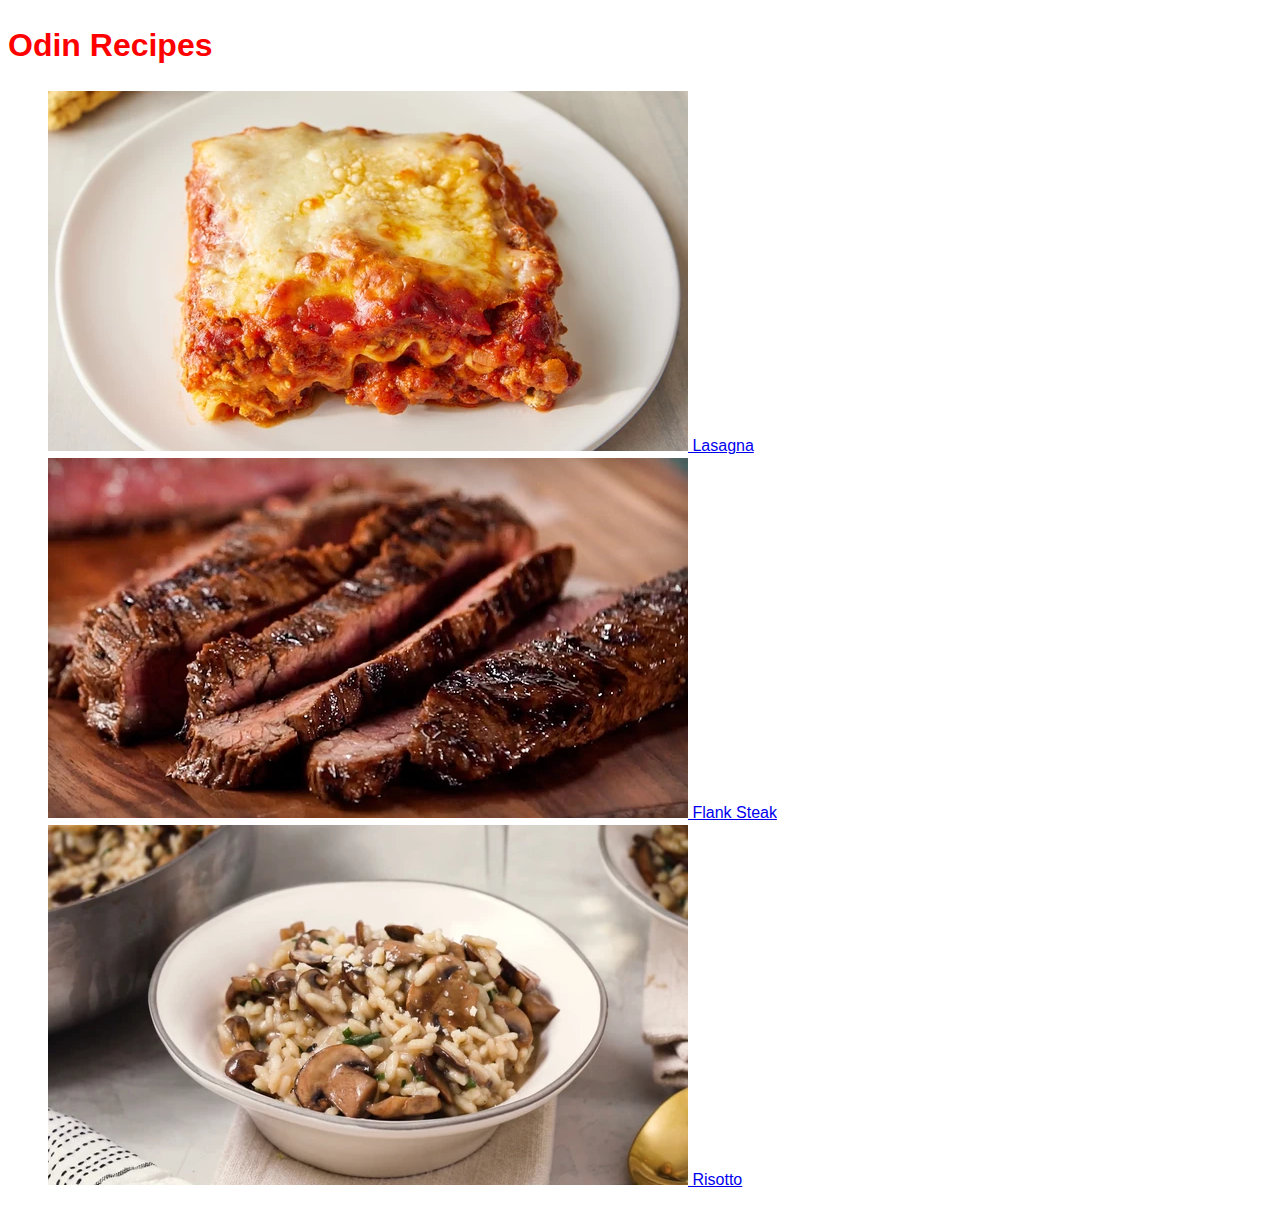
<file: index.html>
<!DOCTYPE html>
<html lang="en">
    <head>
        <meta charset="UTF-8">
        <meta name="viewport" content="width=device-width, initial-scale=1.0">
        <link rel="stylesheet" href="./styles.css">
        <title>Odin Recipes</title>
    </head>
    <body>
        <main>
            <h1 class="title">Odin Recipes</h1>
            <ul class="dish-list">
                <li>
                    <a href="./recipes/lasagna.html">
                        <img src="./images/lasagna.webp"> Lasagna
                    </a>
                </li>
                <li>
                    <a href="./recipes/steak.html"> 
                        <img src="./images/steak.webp"> Flank Steak
                    </a>
                </li>
                <li>
                    <a href="./recipes/risotto.html"> 
                        <img src="./images/risotto.webp"> Risotto
                    </a>
                </li>
            </ul>
        </main>
    </body>
</html>
</file>
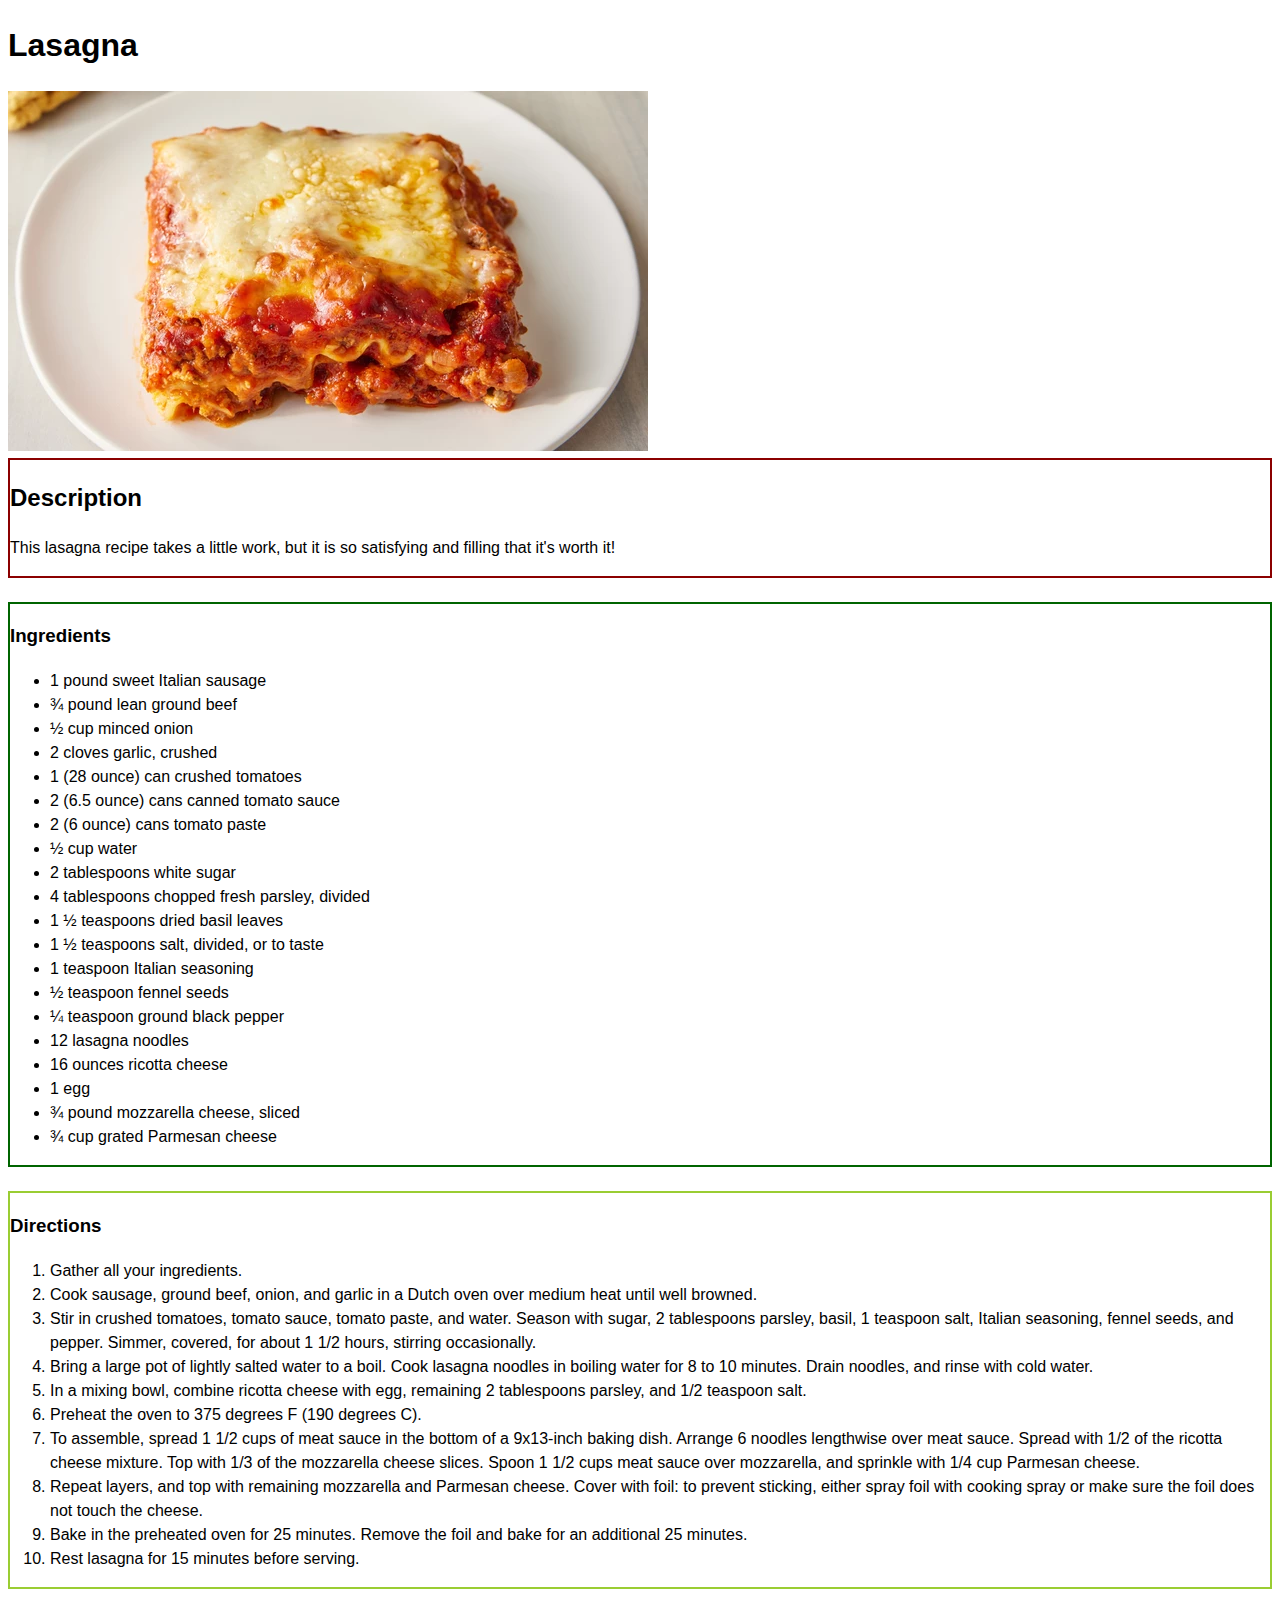
<file: recipes/lasagna.html>
<!DOCTYPE html>
<html lang="en">
    <head>
        <meta charset="UTF-8" />
        <meta name="viewport" content="width=device-width, initial-scale=1.0" />
        <title>Recipe Card</title>
        <link rel="stylesheet" href="../styles.css" />
    </head>
    <body>
        <h1 class="dish-text">Lasagna</h1>
        <img class="dish-img" src="../images/lasagna.webp">
        <div class="dish-desc">
            <h2>Description</h2>
            <p>This lasagna recipe takes a little work, but it is so satisfying and filling that it's worth it!</p>
        </div>
        <br>
        <div class="ingredients">
            <h3>Ingredients</h3>
            <ul>
                <li>1 pound sweet Italian sausage</li>
                <li>¾ pound lean ground beef</li>
                <li>½ cup minced onion</li>
                <li>2 cloves garlic, crushed</li>
                <li>1 (28 ounce) can crushed tomatoes</li>
                <li>2 (6.5 ounce) cans canned tomato sauce</li>
                <li>2 (6 ounce) cans tomato paste</li>
                <li>½ cup water</li>
                <li>2 tablespoons white sugar</li>
                <li>4 tablespoons chopped fresh parsley, divided</li>
                <li>1 ½ teaspoons dried basil leaves</li>
                <li>1 ½ teaspoons salt, divided, or to taste</li>
                <li>1 teaspoon Italian seasoning</li>
                <li>½ teaspoon fennel seeds</li>
                <li>¼ teaspoon ground black pepper</li>
                <li>12 lasagna noodles</li>
                <li>16 ounces ricotta cheese</li>
                <li>1 egg</li>
                <li>¾ pound mozzarella cheese, sliced</li>
                <li>¾ cup grated Parmesan cheese</li>
            </ul>
        </div>
        <br>
        <div class="directions">
            <h3>Directions</h3>
            <ol>
                <li>Gather all your ingredients.</li>
                <li>Cook sausage, ground beef, onion, and garlic in a Dutch oven over medium heat until well browned.</li>
                <li>Stir in crushed tomatoes, tomato sauce, tomato paste, and water. Season with sugar, 2 tablespoons parsley, basil, 1 teaspoon salt, Italian seasoning, fennel seeds, and pepper. Simmer, covered, for about 1 1/2 hours, stirring occasionally.</li>
                <li>Bring a large pot of lightly salted water to a boil. Cook lasagna noodles in boiling water for 8 to 10 minutes. Drain noodles, and rinse with cold water.</li>
                <li>In a mixing bowl, combine ricotta cheese with egg, remaining 2 tablespoons parsley, and 1/2 teaspoon salt.</li>
                <li>Preheat the oven to 375 degrees F (190 degrees C).</li>
                <li>To assemble, spread 1 1/2 cups of meat sauce in the bottom of a 9x13-inch baking dish. Arrange 6 noodles lengthwise over meat sauce. Spread with 1/2 of the ricotta cheese mixture. Top with 1/3 of the mozzarella cheese slices. Spoon 1 1/2 cups meat sauce over mozzarella, and sprinkle with 1/4 cup Parmesan cheese.</li>
                <li>Repeat layers, and top with remaining mozzarella and Parmesan cheese. Cover with foil: to prevent sticking, either spray foil with cooking spray or make sure the foil does not touch the cheese.</li>
                <li>Bake in the preheated oven for 25 minutes. Remove the foil and bake for an additional 25 minutes.</li>
                <li>Rest lasagna for 15 minutes before serving.</li>
            </ol>
        </div>
    </body>
</html>
</file>
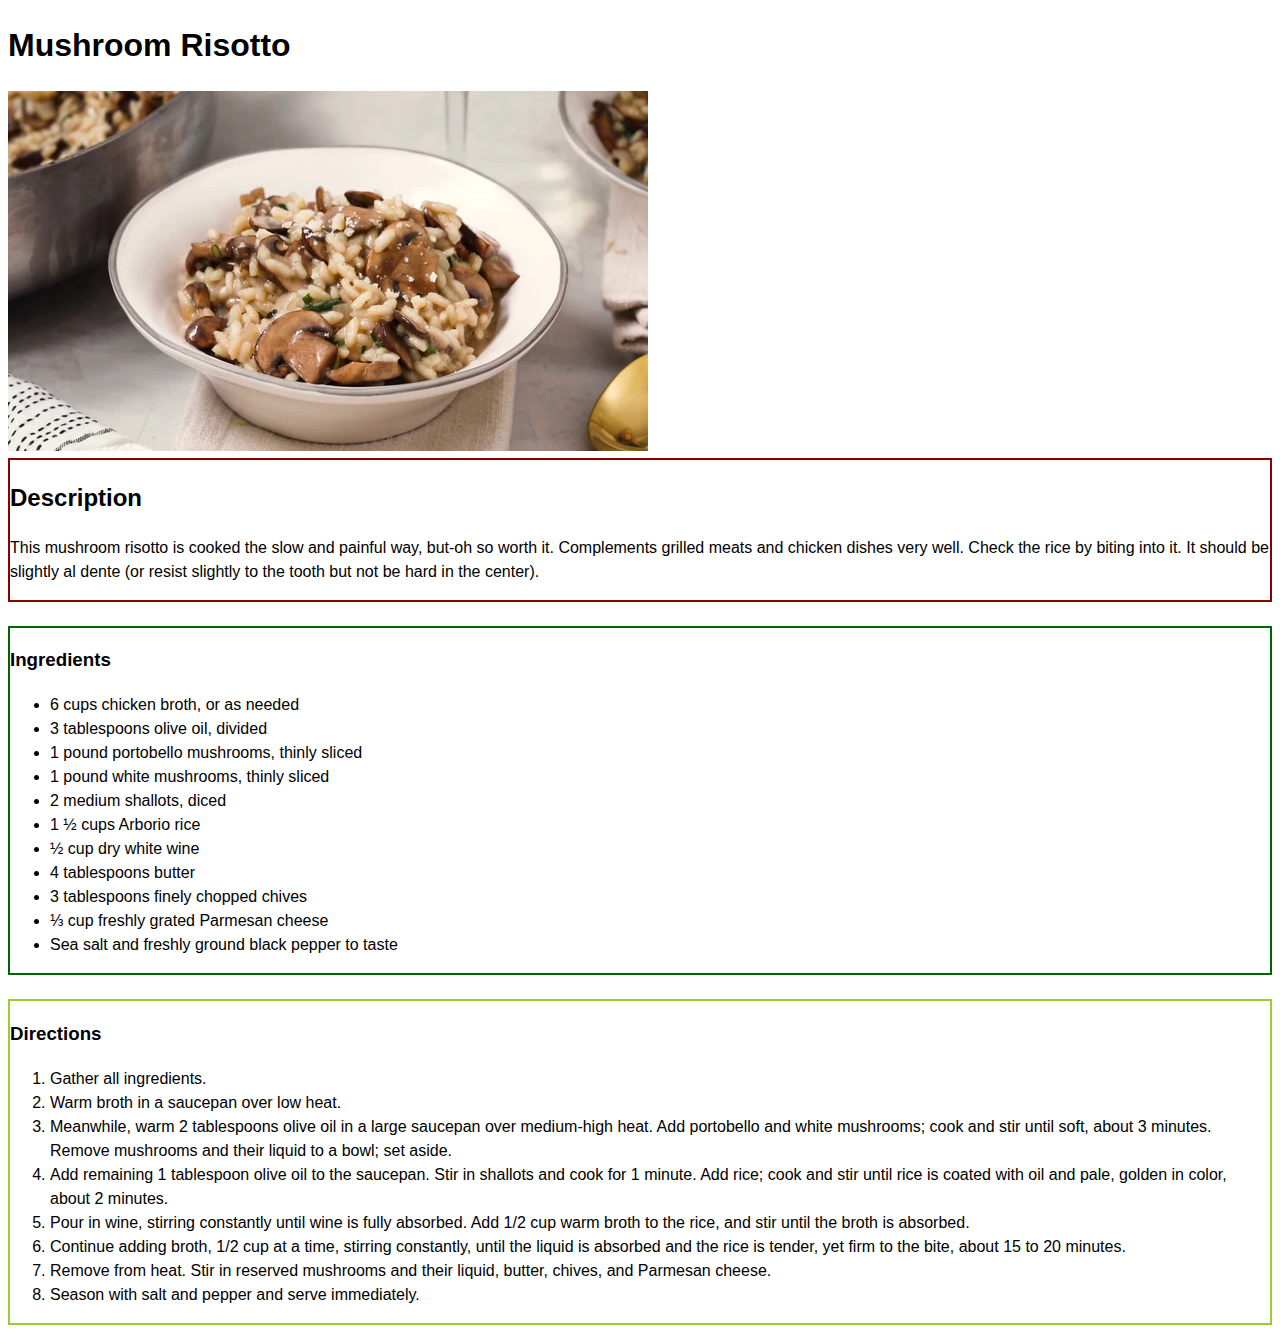
<file: recipes/risotto.html>
<!DOCTYPE html>
<html lang="en">
    <head>
        <meta charset="UTF-8" />
        <meta name="viewport" content="width=device-width, initial-scale=1.0" />
        <title>Recipe Card</title>
        <link rel="stylesheet" href="../styles.css" />
    </head>
    <body>
        <h1 class="dish-text">Mushroom Risotto</h1>
        <img class="dish-img" src="../images/risotto.webp">
        <div class="dish-desc">
            <h2>Description</h2>
            <p>This mushroom risotto is cooked the slow and painful way, but-oh so worth it. Complements grilled meats and chicken dishes very well. Check the rice by biting into it. It should be slightly al dente (or resist slightly to the tooth but not be hard in the center).</p>
        </div>
        <br>
        <div class="ingredients">
            <h3>Ingredients</h3>
            <ul>
                <li>6 cups chicken broth, or as needed</li>
                <li>3 tablespoons olive oil, divided</li>
                <li>1 pound portobello mushrooms, thinly sliced</li>
                <li>1 pound white mushrooms, thinly sliced</li>
                <li>2 medium shallots, diced</li>
                <li>1 ½ cups Arborio rice</li>
                <li>½ cup dry white wine</li>
                <li>4 tablespoons butter</li>
                <li>3 tablespoons finely chopped chives</li>
                <li>⅓ cup freshly grated Parmesan cheese</li>
                <li>Sea salt and freshly ground black pepper to taste</li>
            </ul>
        </div>
        <br>
        <div class="directions">
            <h3>Directions</h3>
            <ol>
                <li>Gather all ingredients.</li>
                <li>Warm broth in a saucepan over low heat.</li>
                <li>Meanwhile, warm 2 tablespoons olive oil in a large saucepan over medium-high heat. Add portobello and white mushrooms; cook and stir until soft, about 3 minutes. Remove mushrooms and their liquid to a bowl; set aside.</li>
                <li>Add remaining 1 tablespoon olive oil to the saucepan. Stir in shallots and cook for 1 minute. Add rice; cook and stir until rice is coated with oil and pale, golden in color, about 2 minutes.</li>
                <li>Pour in wine, stirring constantly until wine is fully absorbed. Add 1/2 cup warm broth to the rice, and stir until the broth is absorbed.</li>
                <li>Continue adding broth, 1/2 cup at a time, stirring constantly, until the liquid is absorbed and the rice is tender, yet firm to the bite, about 15 to 20 minutes.</li>
                <li>Remove from heat. Stir in reserved mushrooms and their liquid, butter, chives, and Parmesan cheese.</li>
                <li>Season with salt and pepper and serve immediately.</li>
            </ol>
        </div>
    </body>
</html>
</file>
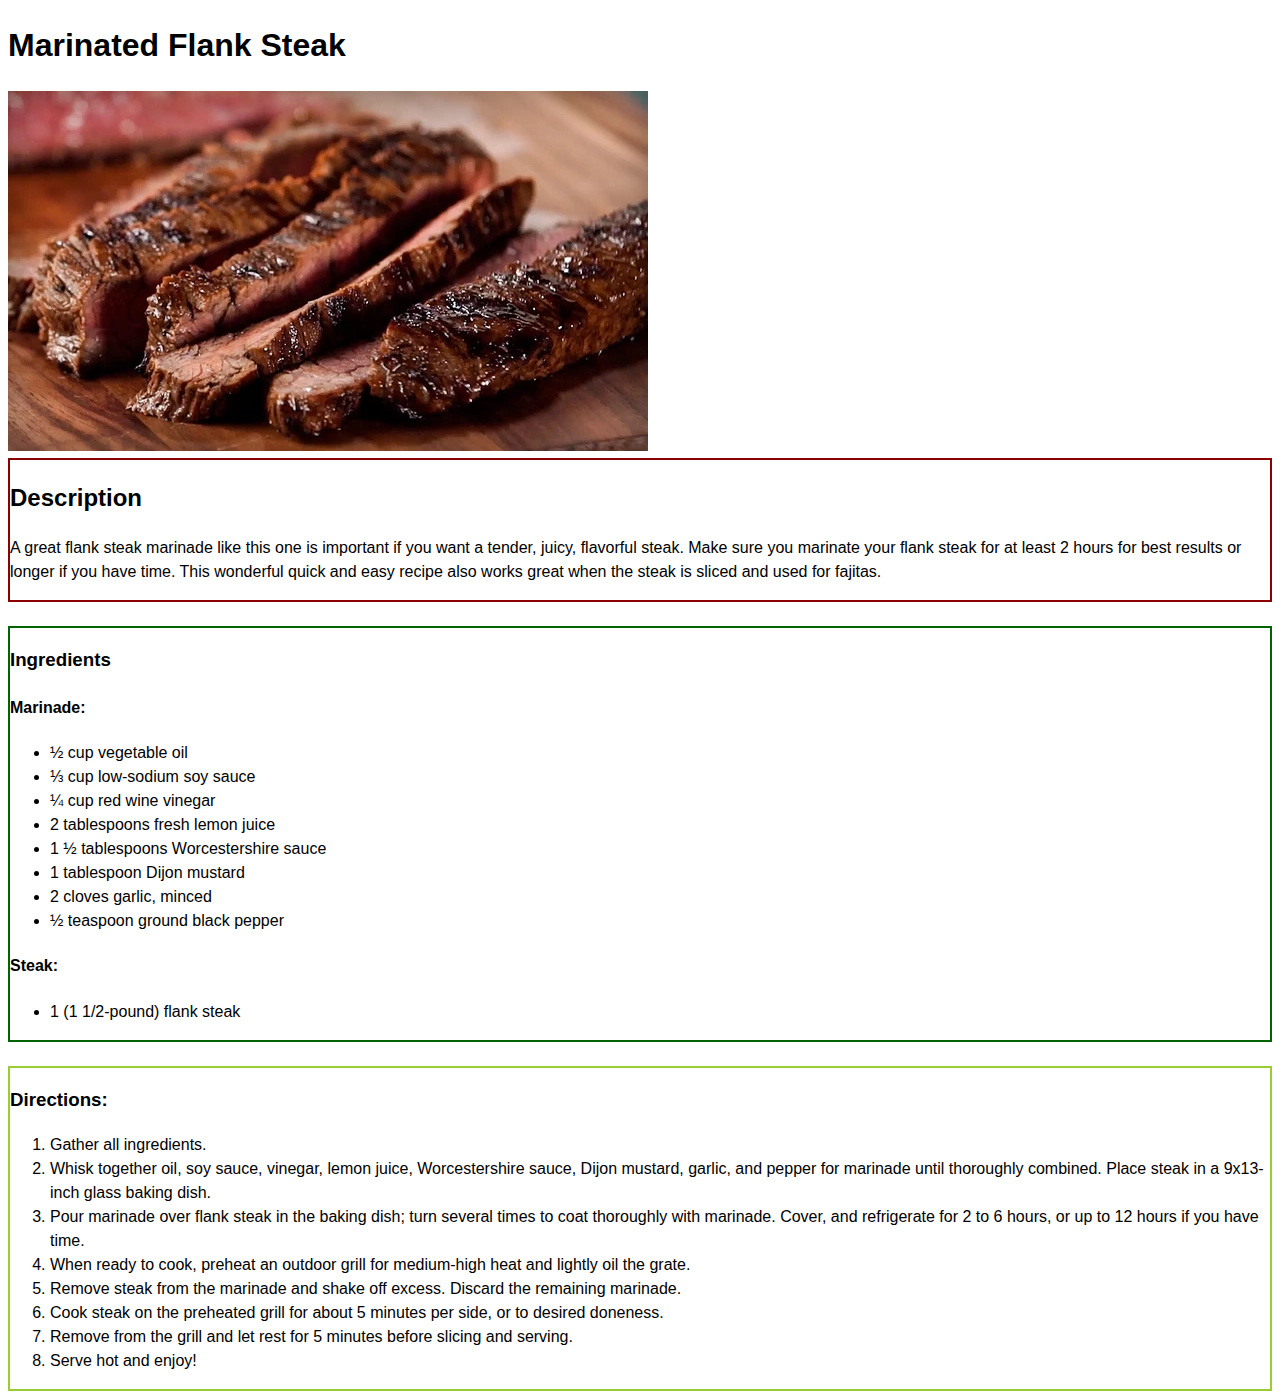
<file: recipes/steak.html>
<!DOCTYPE html>
<html lang="en">
    <head>
        <meta charset="UTF-8" />
        <meta name="viewport" content="width=device-width, initial-scale=1.0" />
        <title>Recipe Card</title>
        <link rel="stylesheet" href="../styles.css" />
    </head>
    <body>
        <h1 class="dish-text">Marinated Flank Steak</h1>
        <img class="dish-img" src="../images/steak.webp">
        <div class="dish-desc">
            <h2>Description</h2>
            <p>A great flank steak marinade like this one is important if you want a tender, juicy, flavorful steak. Make sure you marinate your flank steak for at least 2 hours for best results or longer if you have time. This wonderful quick and easy recipe also works great when the steak is sliced and used for fajitas.</p>
        </div>
        <br>
        <div class="ingredients">
            <h3>Ingredients</h3>
            <h4>Marinade:</h4>
            <ul>
                <li>½ cup vegetable oil</li>
                <li>⅓ cup low-sodium soy sauce</li>
                <li>¼ cup red wine vinegar</li>
                <li>2 tablespoons fresh lemon juice</li>
                <li>1 ½ tablespoons Worcestershire sauce</li>
                <li>1 tablespoon Dijon mustard</li>
                <li>2 cloves garlic, minced</li>
                <li>½ teaspoon ground black pepper</li>
            </ul>
            <h4>Steak:</h4>
            <ul>
                <li>1 (1 1/2-pound) flank steak</li>
            </ul>
        </div>
        <br>
        <div class="directions">
            <h3>Directions:</h3>
            <ol>
                <li>Gather all ingredients.</li>
                <li>Whisk together oil, soy sauce, vinegar, lemon juice, Worcestershire sauce, Dijon mustard, garlic, and pepper for marinade until thoroughly combined. Place steak in a 9x13-inch glass baking dish.</li>
                <li>Pour marinade over flank steak in the baking dish; turn several times to coat thoroughly with marinade. Cover, and refrigerate for 2 to 6 hours, or up to 12 hours if you have time.</li>
                <li>When ready to cook, preheat an outdoor grill for medium-high heat and lightly oil the grate.</li>
                <li>Remove steak from the marinade and shake off excess. Discard the remaining marinade.</li>
                <li>Cook steak on the preheated grill for about 5 minutes per side, or to desired doneness.</li>
                <li>Remove from the grill and let rest for 5 minutes before slicing and serving.</li>
                <li>Serve hot and enjoy!</li>
            </ol>
        </div>
    </body>
</html>
</file>
<file: styles.css>
* {
    line-height: 1.5;
}

body {
    font-family: Arial, Helvetica, sans-serif;
}

ul.dish-list {
    list-style: none;
}

h1.title {
    color:red;
}

.dish-desc {
    border: 2px solid darkred;
}

.ingredients {
    border: 2px solid darkgreen;
}

.directions {
    border: 2px solid yellowgreen;
}
</file>
